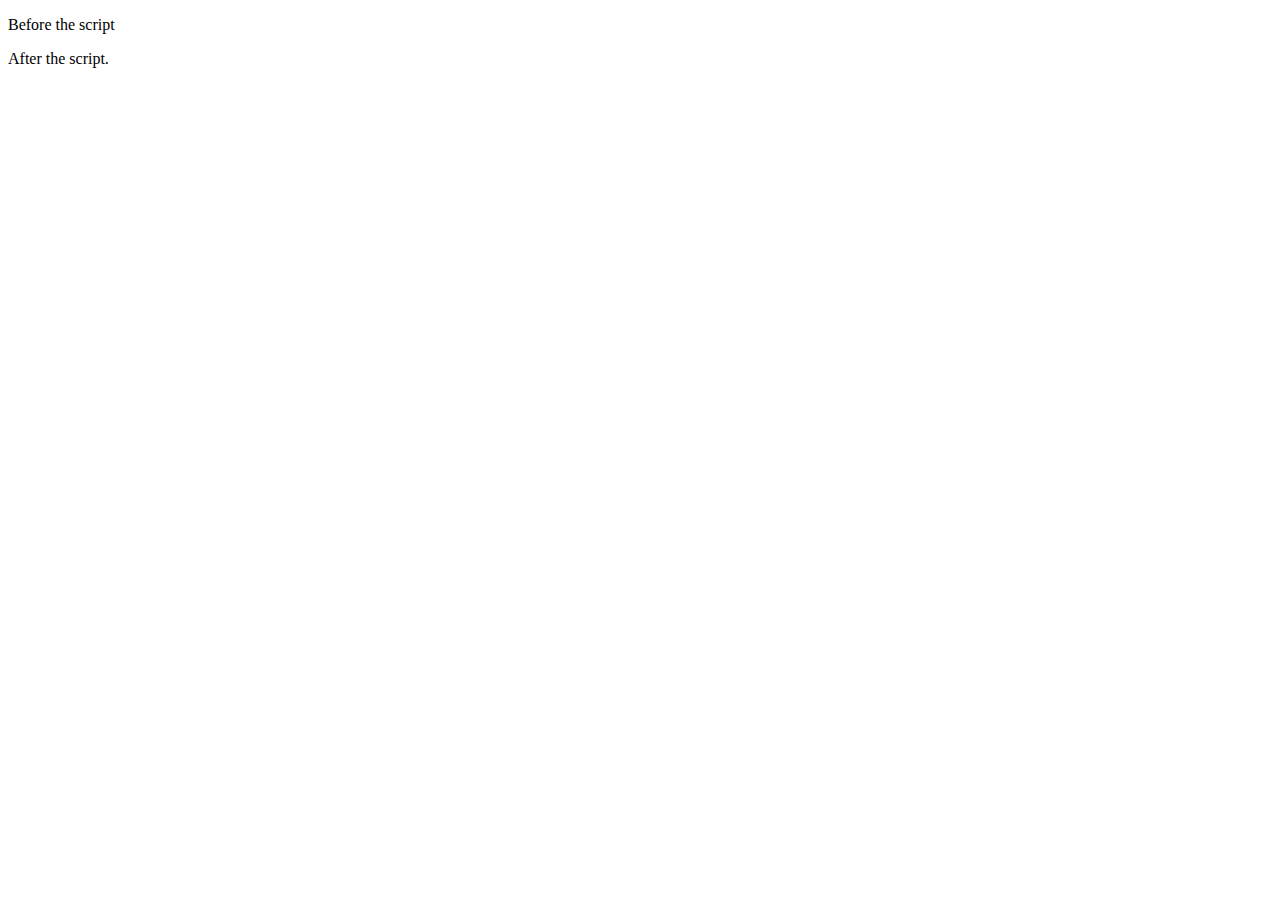
<file: index.html>
<!DOCTYPE html>
<html lang="en">
  <head>
    <meta charset="UTF-8" />
    <meta name="viewport" content="width=device-width, initial-scale=1.0" />
    <title>Document</title>
  </head>
  <body>
    <p>Before the script</p>
    <script src="alert.js"></script>
    <script>
      alert('hello world!')
    </script>
    <p>After the script.</p>
  </body>
</html>
</file>
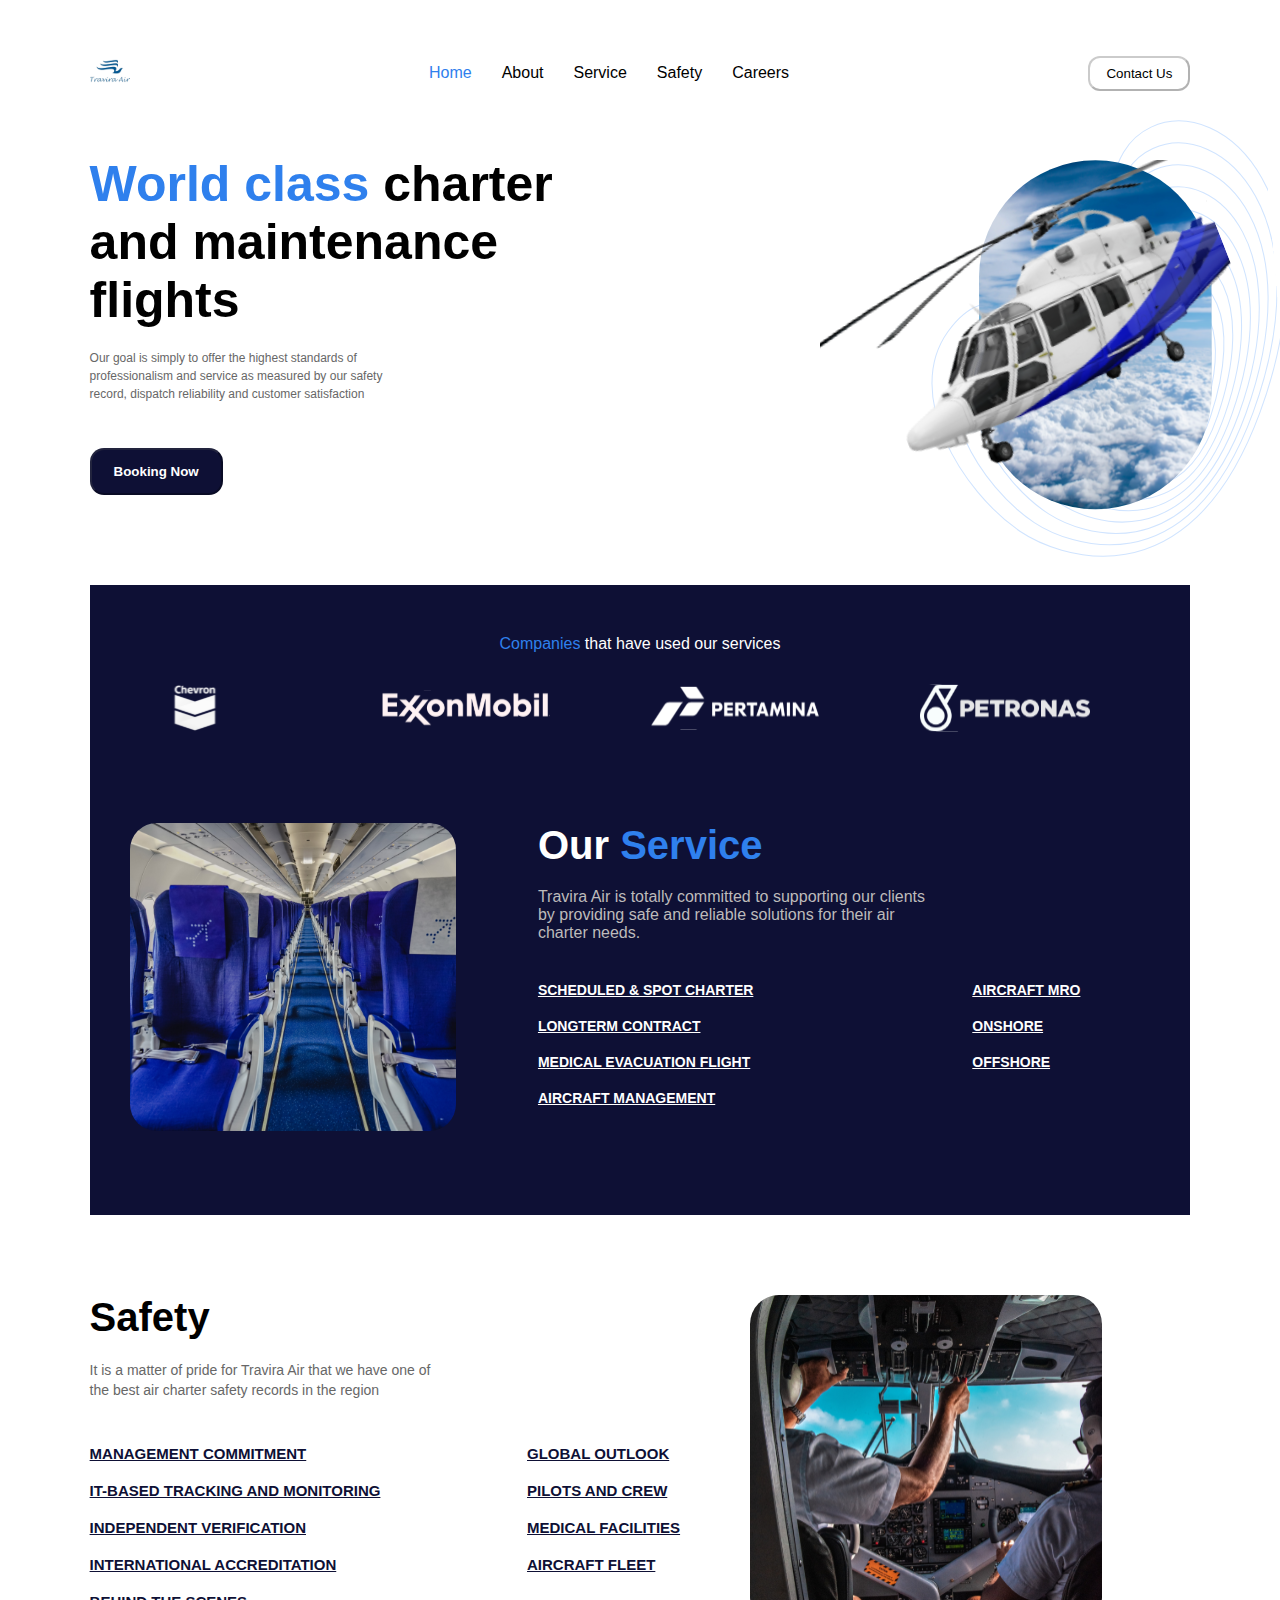
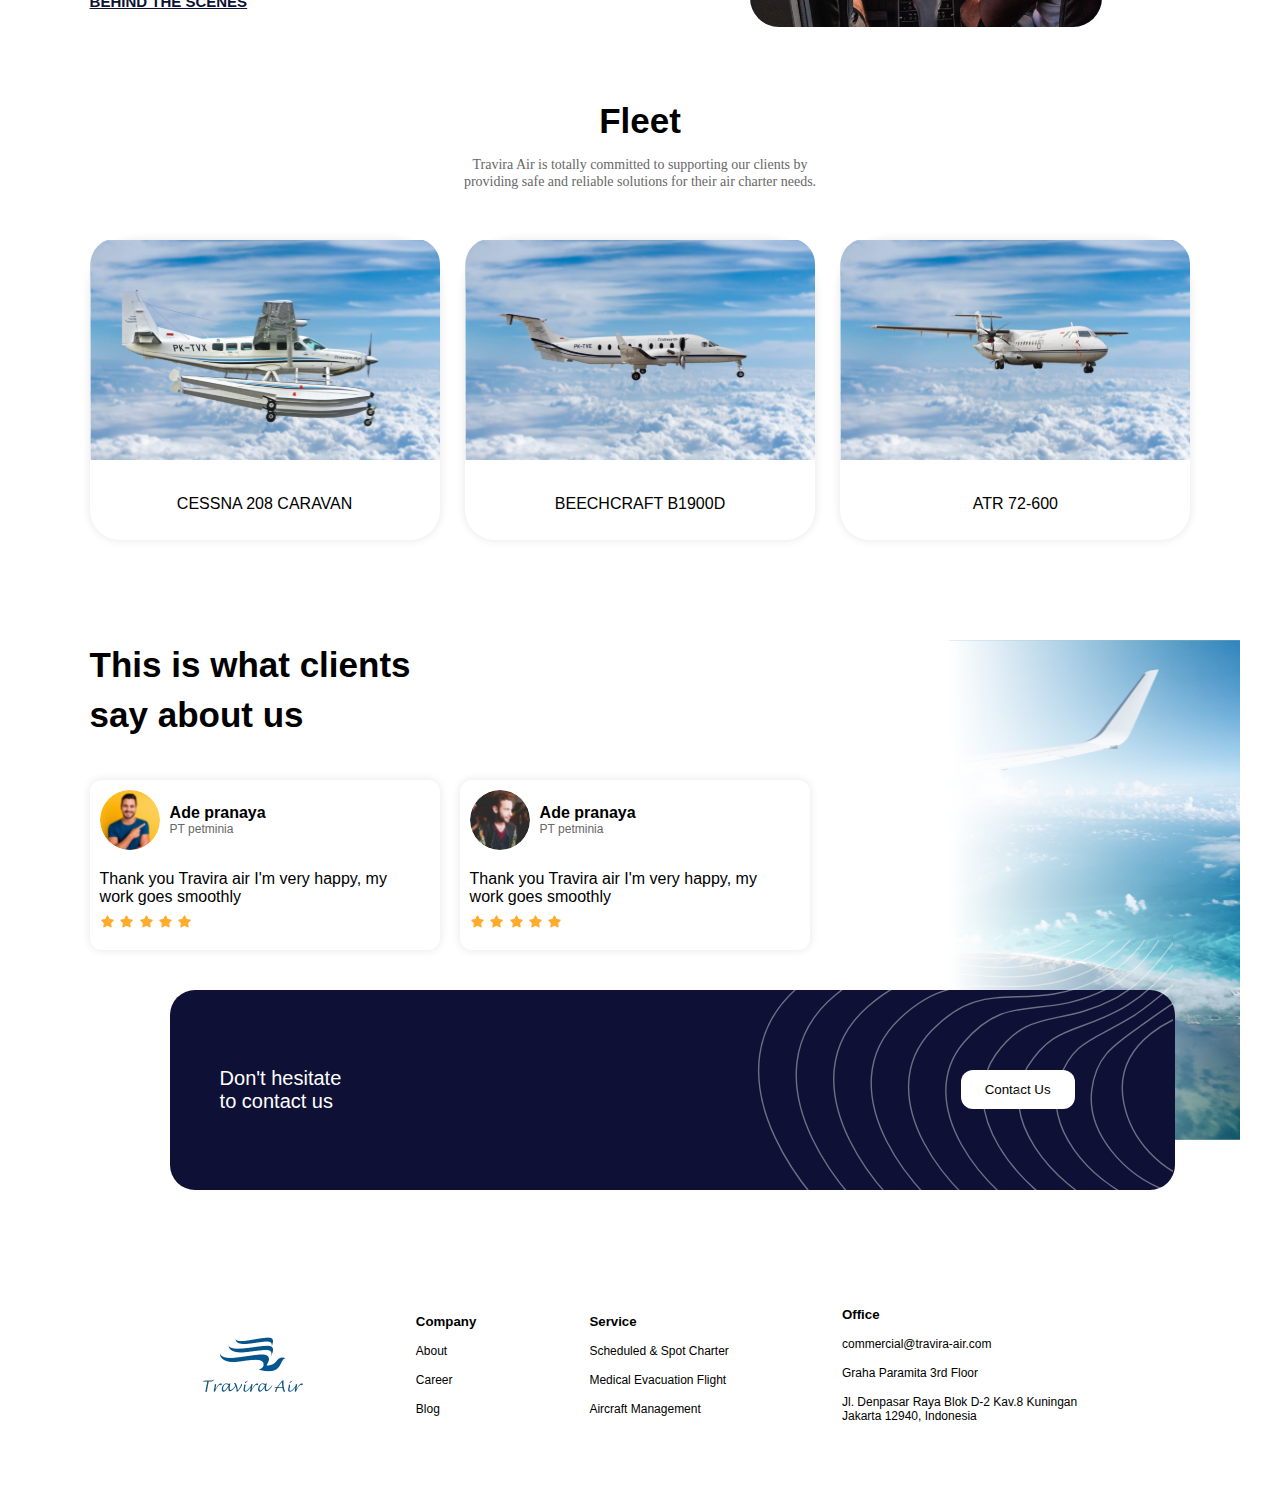
<file: emma.html>
<!DOCTYPE html>
<html lang="en">
  <head>
    <meta charset="UTF-8" />
    <meta name="viewport" content="width=device-width, initial-scale=1.0" />
    <title>Document</title>
    <link rel="stylesheet" href="emma.css" />
  </head>
  <body>
    <header>
      <div>
        <img class="logo" src="img/logo.svg" />
      </div>
      <nav class="navbar">
        <ul>
          <li class="first-child"><a href="#home">Home</a></li>
          <li><a href="#about"> About </a></li>
          <li><a href="#service">Service</a></li>
          <li><a href="#safety">Safety</a></li>
          <li><a href="#career">Careers</a></li>
        </ul>
      </nav>
      <button>Contact Us</button>
    </header>
    <main class="main">
      <section class="first-section">
        <div class="first-text">
          <h1 class="heading1">
            <span class="text">World class</span> charter<br />
            and maintenance<br />
            flights
          </h1>
          <p class="paragraph1">
            Our goal is simply to offer the highest standards of <br />
            professionalism and service as measured by our safety <br />
            record, dispatch reliability and customer satisfaction
          </p>
          <button class="button1">Booking Now</button>
        </div>
        <div class="image-container">
          <!--img src="img/cloud.svg" class="img-background" /-->
          <img class="mask" src="img/Hero-circle.svg" alt="" />

          <img class="image1" src="img/aeroplane.svg" />
        </div>
      </section>
      <section class="second-section">
        <p class="review"><span>Companies</span> that have used our services</p>
        <div class="logo-container">
          <img class="logo-img" src="img/chevron.svg" />
          <img class="logo-img" src="img/Exxon.svg" />
          <img class="logo-img" src="img/pertamina.svg" />
          <img class="logo-img" src="img/petronas.svg" />
        </div>
        <div class="services">
          <div class="image-container2">
            <img class="img2" src="img/aeroplane-seat.svg" />
          </div>

          <div class="services-text">
            <h2>Our <span class="span2">Service</span></h2>
            <p>
              Travira Air is totally committed to supporting our clients <br />
              by providing safe and reliable solutions for their air <br />
              charter needs.
            </p>
            <div class="service-provider">
              <div>
                <ul>
                  <li><a href="#">SCHEDULED & SPOT CHARTER</a></li>
                  <li><a href="#">LONGTERM CONTRACT</a></li>
                  <li><a href="#">MEDICAL EVACUATION FLIGHT</a></li>
                  <li><a href="#">AIRCRAFT MANAGEMENT</a></li>
                </ul>
              </div>
              <div>
                <ul>
                  <li><a href="#">AIRCRAFT MRO</a></li>
                  <li><a href="#">ONSHORE</a></li>
                  <li><a href="#">OFFSHORE</a></li>
                </ul>
              </div>
            </div>
          </div>
        </div>
      </section>
      <section class="third-section">
        <div class="safety-text">
          <h2>Safety</h2>
          <p>
            It is a matter of pride for Travira Air that we have one of <br />
            the best air charter safety records in the region
          </p>
          <div class="safety-provider">
            <div>
              <ul>
                <li><a href="#">MANAGEMENT COMMITMENT</a></li>
                <li><a href="#">IT-BASED TRACKING AND MONITORING</a></li>
                <li><a href="#">INDEPENDENT VERIFICATION</a></li>
                <li><a href="#">INTERNATIONAL ACCREDITATION</a></li>
                <li><a href="#">BEHIND THE SCENES</a></li>
              </ul>
            </div>
            <div>
              <ul>
                <li><a href="#">GLOBAL OUTLOOK</a></li>
                <li><a href="#">PILOTS AND CREW</a></li>
                <li><a href="#">MEDICAL FACILITIES</a></li>
                <li><a href="#">AIRCRAFT FLEET</a></li>
              </ul>
            </div>
          </div>
        </div>
        <div class="image-container3">
          <img class="img3" src="img/aeroplane-drivers.svg" />
        </div>
      </section>

      <!--section class="fourth-section"-->
      <section class="fourth-section">
        <div class="fleet">
          <h2>Fleet</h2>
          <p class="fleet-text">
            Travira Air is totally committed to supporting our clients by <br />
            providing safe and reliable solutions for their air charter needs.
          </p>
        </div>
        <div class="fleet-image-container">
          <div class="img-container4">
            <div class="fleet-image">
              <img src="img/cessna.svg" class="cessna" alt="" />
            </div>
            <div class="fleet-imgText">
              <p>CESSNA 208 CARAVAN</p>
            </div>
          </div>

          <!--second image-->
          <div class="img-container4">
            <div class="fleet-image">
              <img src="img/beechcraft.svg" class="beech" alt="" />
            </div>
            <div class="fleet-imgText">
              <p>BEECHCRAFT B1900D</p>
            </div>
          </div>

          <!--third image-->
          <div class="img-container4">
            <div class="fleet-image">
              <img src="img/atr.svg" class="atr" alt="" />
            </div>
            <div class="fleet-imgText">
              <p>ATR 72-600</p>
            </div>
          </div>
        </div>
      </section>

      <!--FIFTH SECTION-->
      <div class="testimonial">
        <h1 class="client-review">
          This is what clients <br />
          say about us
        </h1>

        <!--All reviews container-->
        <div class="reviews">
          <!--first review-->
          <div class="review1">
            <!--profile and name-->
            <div class="profile1">
              <img src="img/profile1.svg" class="ade" alt="" />

              <div class="review-name">
                <p class="review-name-bold">Ade pranaya</p>
                <p class="review-name-small">PT petminia</p>
              </div>
            </div>
            <p>
              Thank you Travira air I'm very happy, my <br />work goes smoothly
            </p>
            <div class="rating-container">
              <img src="img/rating.svg" class="rating" alt="" />
              <img src="img/rating.svg" class="rating" alt="" />
              <img src="img/rating.svg" class="rating" alt="" />
              <img src="img/rating.svg" class="rating" alt="" />
              <img src="img/rating.svg" class="rating" alt="" />
            </div>
          </div>

          <!--first review end here-->
          <!--second review start here-->
          <div class="review1">
            <!--profile and name-->
            <div class="profile1">
              <img src="img/profile2.svg" class="ade" alt="" />

              <div class="review-name">
                <p class="review-name-bold">Ade pranaya</p>
                <p class="review-name-small">PT petminia</p>
              </div>
            </div>
            <p>
              Thank you Travira air I'm very happy, my <br />work goes smoothly
            </p>
            <div class="rating-container">
              <img src="img/rating.svg" class="rating" alt="" />
              <img src="img/rating.svg" class="rating" alt="" />
              <img src="img/rating.svg" class="rating" alt="" />
              <img src="img/rating.svg" class="rating" alt="" />
              <img src="img/rating.svg" class="rating" alt="" />
            </div>
          </div>
          <!--second review end here-->
        </div>
        <!--contact us page-->
        <div class="contact-us">
          <p class="contact-again">
            Don't hesitate <br />
            to contact us
          </p>
          <img
            class="contact-button-design"
            src="./contact-button-design.svg"
            alt=""
          />
          <button class="contact-button" type="button">Contact Us</button>
        </div>
        <!--testimonial container ends here-->
      </div>
    </main>
    <footer>
      <!--LOGO SECTION-->
      <img src="img/logo.svg" alt="Travira Air Logo" class="footer-logo" />
      <!--COMPANY CONTAINER-->
      <div class="footdiv">
        <h5>Company</h5>
        <a href="#" class="footpara">About</a>
        <a href="#" class="footpara">Career</a>
        <a href="#" class="footpara">Blog</a>
      </div>

      <!--SERVICE CONTAINER-->
      <div class="footdiv">
        <h5>Service</h5>
        <a href="#" class="footpara">Scheduled & Spot Charter</a>
        <a href="#" class="footpara">Medical Evacuation Flight</a>
        <a href="#" class="footpara">Aircraft Management</a>
      </div>
      <!--OFFICE CONTAINER-->
      <div class="footdiv">
        <h5>Office</h5>
        <a href="#" class="footpara">commercial@travira-air.com</a>
        <a href="#" class="footpara">Graha Paramita 3rd Floor</a>
        <a href="#" class="footpara"
          >Jl. Denpasar Raya Blok D-2 Kav.8 Kuningan <br />
          Jakarta 12940, Indonesia</a
        >
      </div>
    </footer>
  </body>
</html>
</file>
<file: emma.css>
* {
  padding: 0;
  margin: 0;
  box-sizing: border-box;
  font-family: 'Inter', sans-serif;
}
body {
  width: 100%;
  padding: 4% 7%;
}

header {
  display: flex;
  align-items: center;
  justify-content: space-between;
}
.logo {
  width: 40px;
  height: 40px;
}
.navbar ul {
  display: flex;
  text-decoration: none;
  list-style: none;
  gap: 30px;
}

.navbar li a {
  text-decoration: none;
  color: black;
}
.navbar ul li:first-child a {
  color: #2f80ed;
}
.text {
  color: #2f80ed;
}
.first-section {
  display: flex;
  width: 100%;
  align-items: center;
  margin-top: 50px;
  justify-content: space-between;
}
.first-text {
  width: 50%;
  margin-bottom: 60px;
  margin-top: 50px;
}
.image-container {
  width: 50%;
  margin-right: -180px;
  position: relative;
  margin-bottom: 40px;
}
.mask {
  position: absolute;
  bottom: -305px;
  left: 30px;
  width: 430px;
  height: 600px;
  transform: rotate(-5deg);
}

.image1 {
  width: 100%;
  position: absolute;
  top: -170px;
  height: 350px;
  background: url(img/cloud.svg) center/contain no-repeat;
}

.main {
  width: 100%;
}
.heading1 {
  font-size: 50px;
  margin-bottom: 20px;
  margin-top: -40px;
  font-style: normal;
  font-weight: 700;
  line-height: normal;
}
.paragraph1 {
  margin-bottom: 45px;
  font-size: 12px;
  color: #676767;
  font-style: normal;
  font-weight: 500;
  line-height: 150%; /* 36px */
}
button {
  background-color: white;
  color: black;
  border-radius: 12px;
  padding: 8px 16px;
  border-color: rgba(0, 0, 0, 0.3);
}
.button1 {
  background-color: #0e1035;
  color: white;
  border-radius: 14px;
  font-weight: 800;
  padding: 14px 22px;
}
.second-section {
  background-color: #0e1035;
  color: white;
  margin-top: 30px;
  width: 100%;
  padding: 50px 0;
}
.review {
  text-align: center;
}
.review span {
  color: #2f80ed;
}
.logo-container {
  display: flex;
  justify-content: space-between;
  margin: 0 100px 0 20px;
  margin-top: 30px;
  /* gap:70px; */
}
.logo-img {
  width: 170px;
  height: 50px;
}
.services {
  display: flex;
  margin-top: 60px;
  justify-content: space-between;
  width: 100%;
  padding: 30px 40px;
}
.image-container2,
.image-container3 {
  width: 40%;
}
.img2,
.img3 {
  width: 80%;
}

.services-text,
.safety-text {
  width: 60%;
}

.services-text h2,
.safety-text h2 {
  margin-bottom: 20px;
  font-size: 40px;
}
.span2 {
  color: #2f80ed;
}
.services-text p,
.safety-text p {
  color: #bdbbbb;
  margin-bottom: 40px;
}
.service-provider {
  display: flex;
  justify-content: space-between;
  margin-right: 70px;
}
.service-provider ul,
.safety-provider ul {
  list-style: none;
  font-weight: 600;
  font-size: 14px;
}

.service-provider li a {
  color: white;
}
.service-provider li,
.safety-provider li {
  margin-bottom: 20px;
}

.third-section {
  display: flex;
  margin-top: 30px;
  width: 100%;
  padding: 50px 0;
}
.safety-text h2 {
  margin-bottom: 20px;
  font-size: 40px;
}
.safety-text p {
  color: #676767;
  line-height: 20px;
  margin-bottom: 45px;
  font-size: 14px;
}
.safety-provider {
  display: flex;
  justify-content: space-between;
  margin-right: 70px;
}

.safety-provider li a {
  color: #0e1035;
  font-size: 15px;
}

.fleet {
  text-align: center;
  margin-bottom: 50px;
  margin-top: 20px;
}
.fleet h2 {
  margin-bottom: 15px;
  font-size: 35px;
}
.fleet-text {
  font-family: Inter;
  font-weight: 500;
  line-height: 17px;
  font-size: 14px;
  letter-spacing: 0em;
  text-align: center;
  color: #676767;
}
.img-container4 {
  width: 350px;
  height: 300px;
  background-color: white;
  border-radius: 50px 50px 30px 30px;
  box-shadow: 0px 0px 10px rgba(0, 0, 0, 0.1);
}

.fleet-image-container {
  display: flex;
  justify-content: space-between;
  margin-bottom: 50px;
}
.fleet-image {
  height: 220px;
  background: url(img/cloud2.svg) center/cover no-repeat;
  position: relative;
}
.fleet-imgText {
  height: 80px;
  text-align: center;
  padding-top: 35px;
}
.cessna {
  position: absolute;
  width: 75%;
  top: 18%;
  left: 8%;
}
.beech,
.atr {
  position: absolute;
  width: 75%;
  top: 30%;
  left: 8%;
}

.testimonial {
  display: flex;
  flex-direction: column;
  margin-top: 100px;
  margin-bottom: 150px;
  position: relative;
  width: 2010px;
  height: 500px;
  background: url(img/testimonial-backgr.svg) center/contain no-repeat;
}
.reviews {
  display: flex;
  gap: 20px;
}
.client-review {
  font-size: 35px;
  margin-bottom: 40px;
  line-height: 50px;
  font-weight: 700;
}
.review1 {
  display: flex;
  flex-direction: column;
  width: 350px;
  height: 170px;

  text-align: left;
  border-radius: 12px;
  padding: 10px;
  box-shadow: 0px 0px 10px rgba(0, 0, 0, 0.1);
}
.profile1 {
  display: flex;
  align-items: center;
  gap: 10px;
  margin-bottom: 20px;
}
.review-name-bold {
  font-weight: 600;
}
.review-name-small {
  font-size: 12px;
  color: #676767;
}
.ade {
  width: 60px;
  height: 60px;
  border-radius: 30px;
}
.rating {
  width: 15px;
  height: 15px;
}
.rating-container {
  margin-top: 8px;
}
.contact-us {
  background-color: rgb(14, 16, 53);
  width: 50%;
  height: 200px;
  position: absolute;
  bottom: -50px;
  left: 80px;
  border-radius: 25px;
  display: flex;
  align-items: center;
  justify-content: space-between;
  padding: 50px;
}
.contact-again {
  color: white;
  font-size: 20px;
}
.contact-button-design {
  width: 500px;
  height: 300px;
  position: absolute;
  right: 2px;
}
.contact-button {
  padding: 12px 24px;
  border: none;
  margin-right: 50px;
}
footer {
  display: flex;
  justify-content: space-evenly;
  align-items: center;
}

.footdiv a {
  text-decoration: none;
  color: black;
  text-align: left;
  display: block;
}
.footer-logo {
  height: 150px;
  width: 100px;
}
.footpara {
  font-size: 12px;
  margin-top: 15px;
  color: #0e1035;
}
</file>
